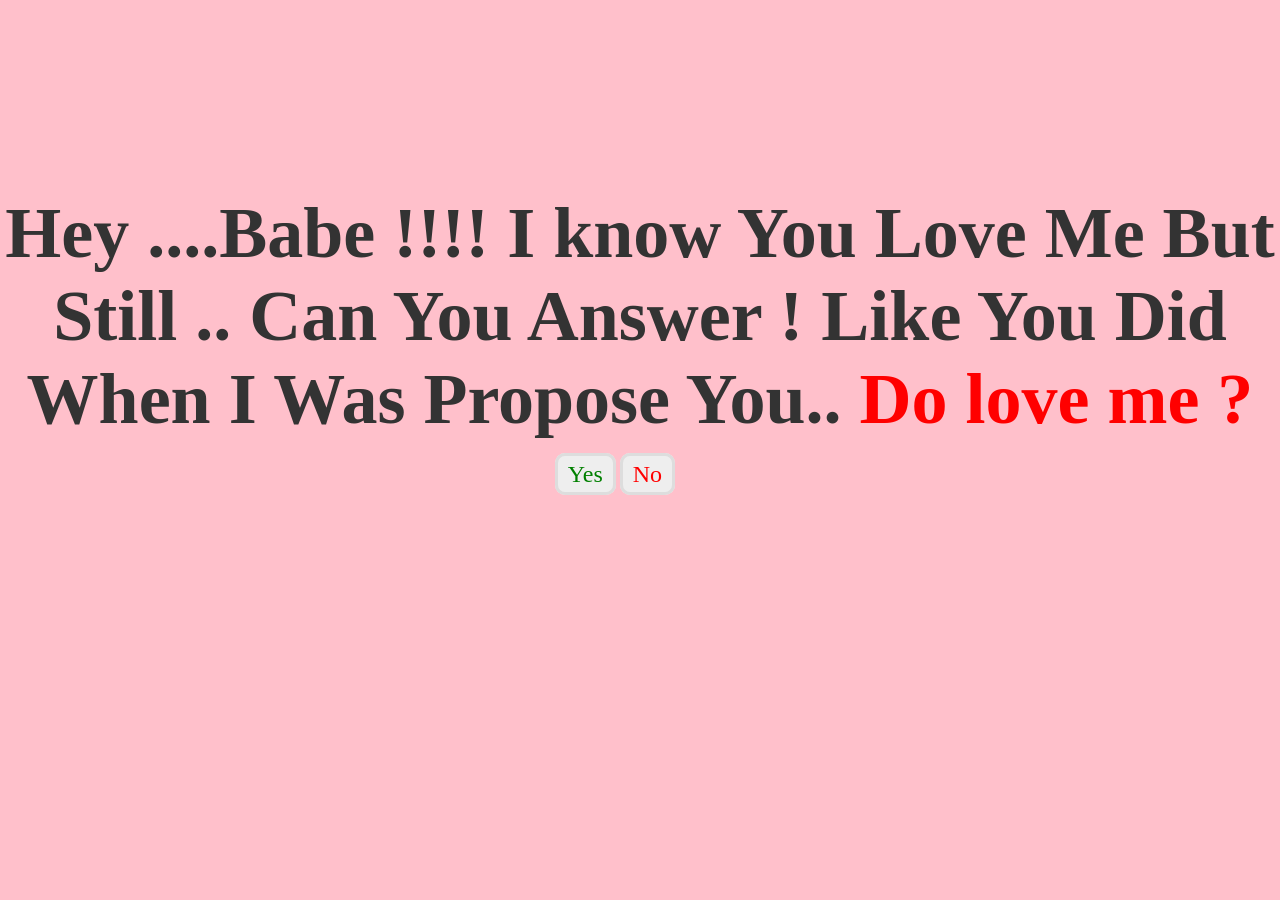
<file: server/public/index.html>
<!DOCTYPE html>
<html>
<head>
	<meta charset="utf-8">
	<meta http-equiv="X-UA-Compatible" content="IE=edge">
	<title>Love Expression</title>
	<link rel="stylesheet" href="./style.css">
</head>
<body>
	<div class="container">
		<div class="love">
			<h2>Hey ....Babe !!!! I know You Love Me But Still ..
				Can You Answer ! Like You Did When I Was Propose You.. 
				<span> Do <span>love</span> me ?</h2>
				<a id="yes" href="./yes.html">Yes</a>
			<a id="no" href="./no.html">No</a>
		</div>
	</div>
</body>
</html>
</file>
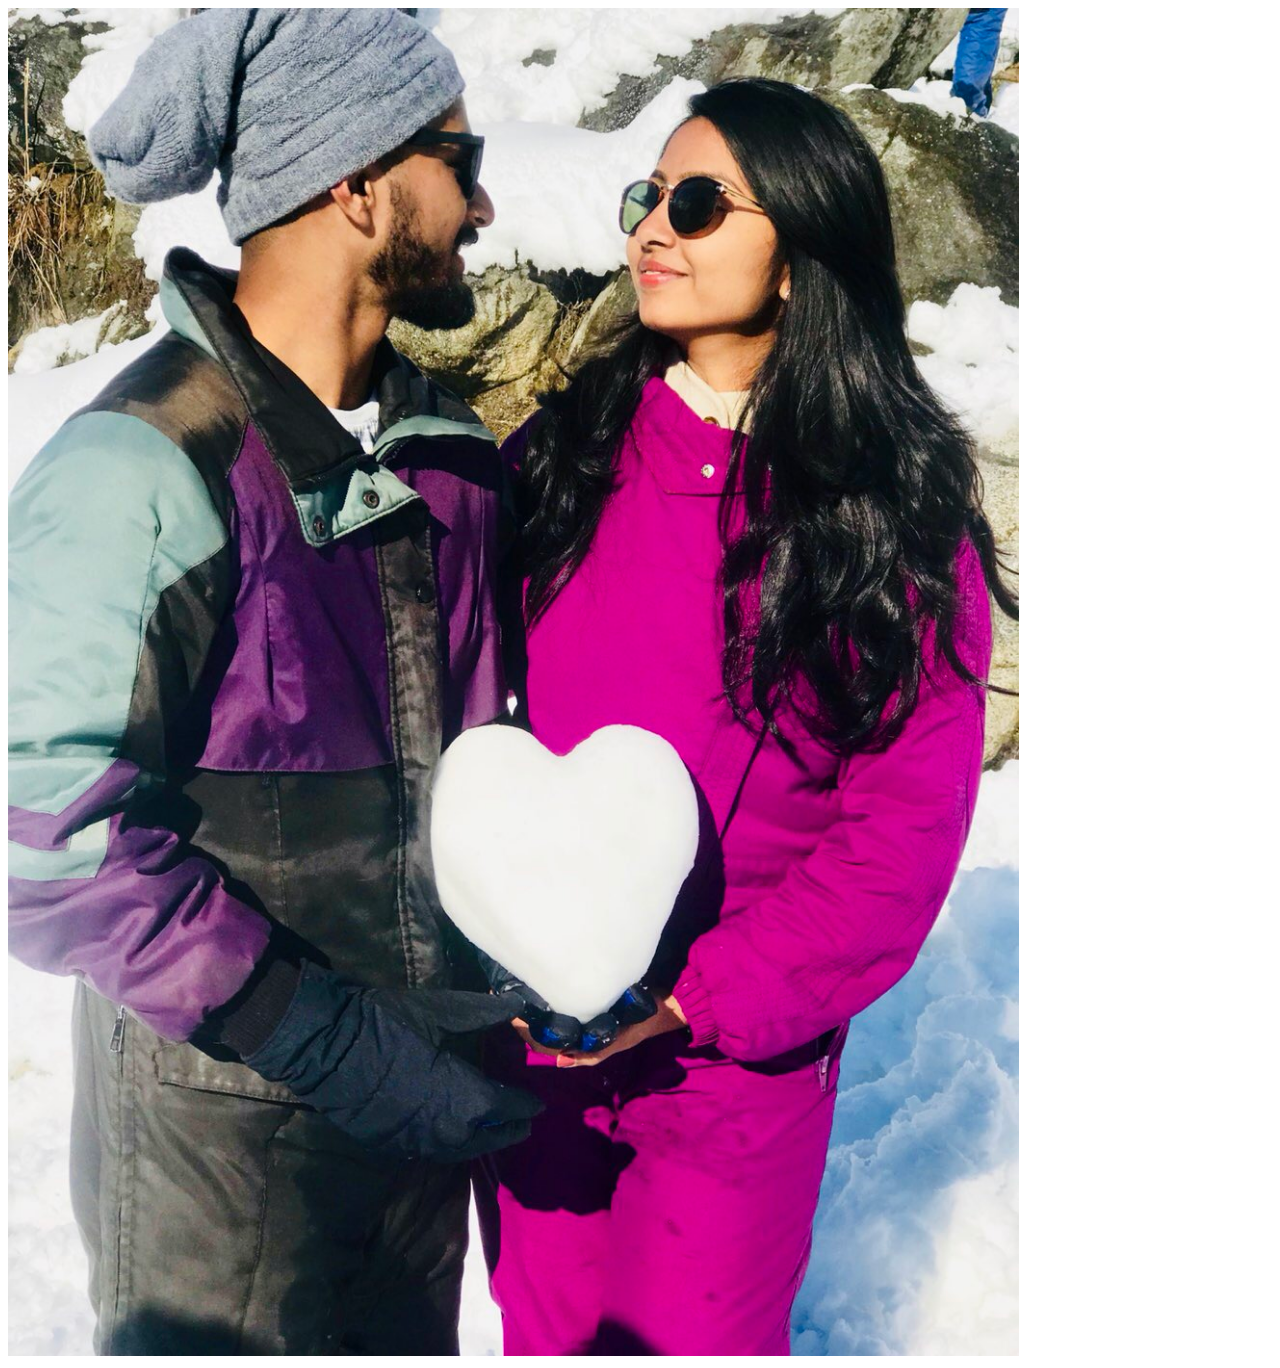
<file: server/public/live.html>
<!DOCTYPE html>
<html lang="en">
<head>
    <meta charset="UTF-8">
    <meta http-equiv="X-UA-Compatible" content="IE=edge">
    <meta name="viewport" content="width=device-width, initial-scale=1.0">
    <title>Document</title>
</head>
<body>
    <img src="./Love.JPG" width="80%" height="70%">
    
</body>
</html>
</file>
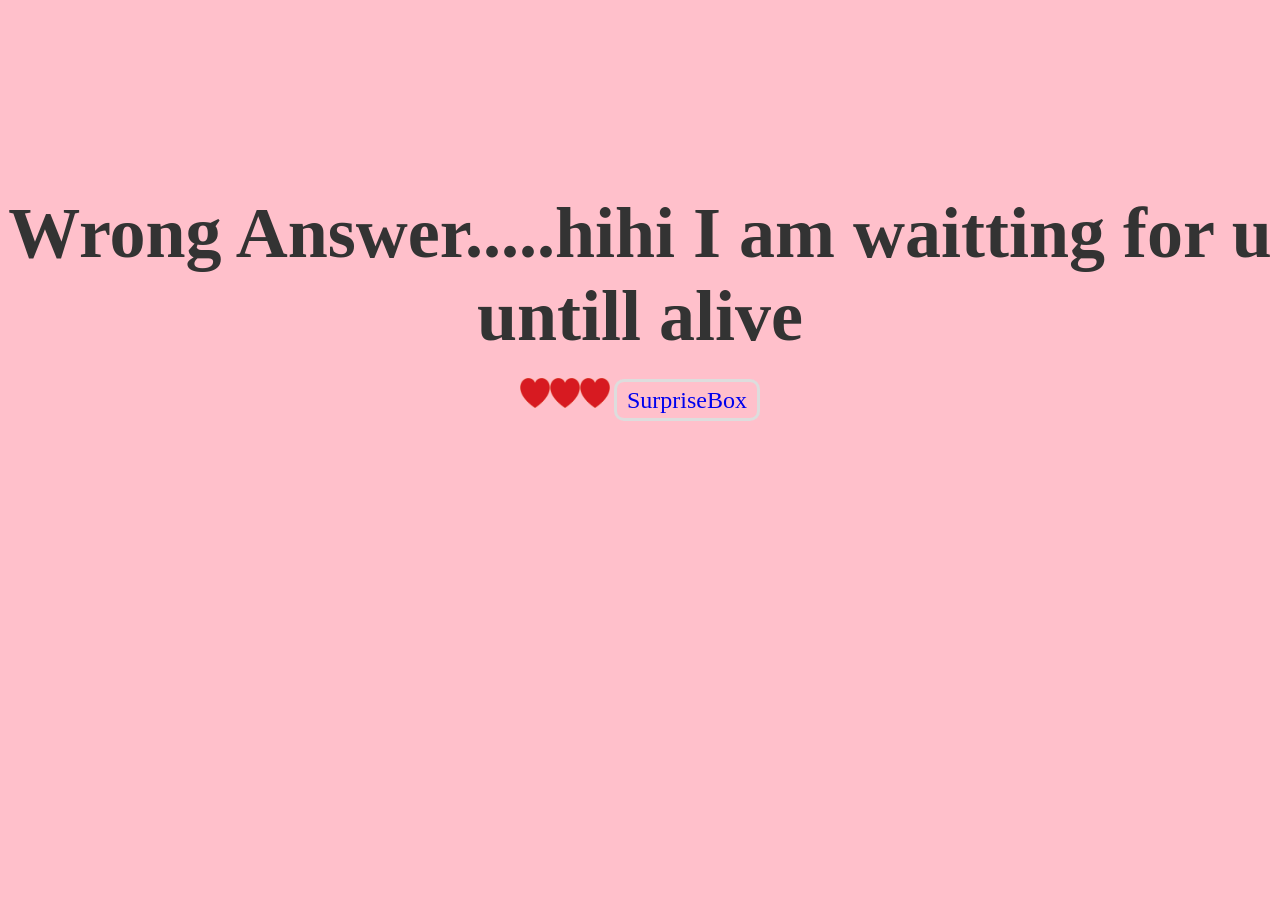
<file: server/public/no.html>
<!DOCTYPE html>
<html>
<head>
	<meta charset="utf-8">
	<meta http-equiv="X-UA-Compatible" content="IE=edge">
	<title>No mood</title>
	<link rel="stylesheet" href="./style.css">
</head>
<body>
	<div class="container">
		<div class="yes">
			<h2>Wrong Answer.....hihi I am waitting for u untill alive</h2>
			<img src="kisspng-love-heart-love-heart-romance-clip-art-picture-of-red-heart-5aaeb718420cb8.8640685015213995762706.png" alt=""><img src="kisspng-love-heart-love-heart-romance-clip-art-picture-of-red-heart-5aaeb718420cb8.8640685015213995762706.png" alt=""><img src="kisspng-love-heart-love-heart-romance-clip-art-picture-of-red-heart-5aaeb718420cb8.8640685015213995762706.png" alt="">
			<a href="./Studentlogin.html">SurpriseBox</a> 
		     
		</div>
	</div>
</body>
</html>
</file>
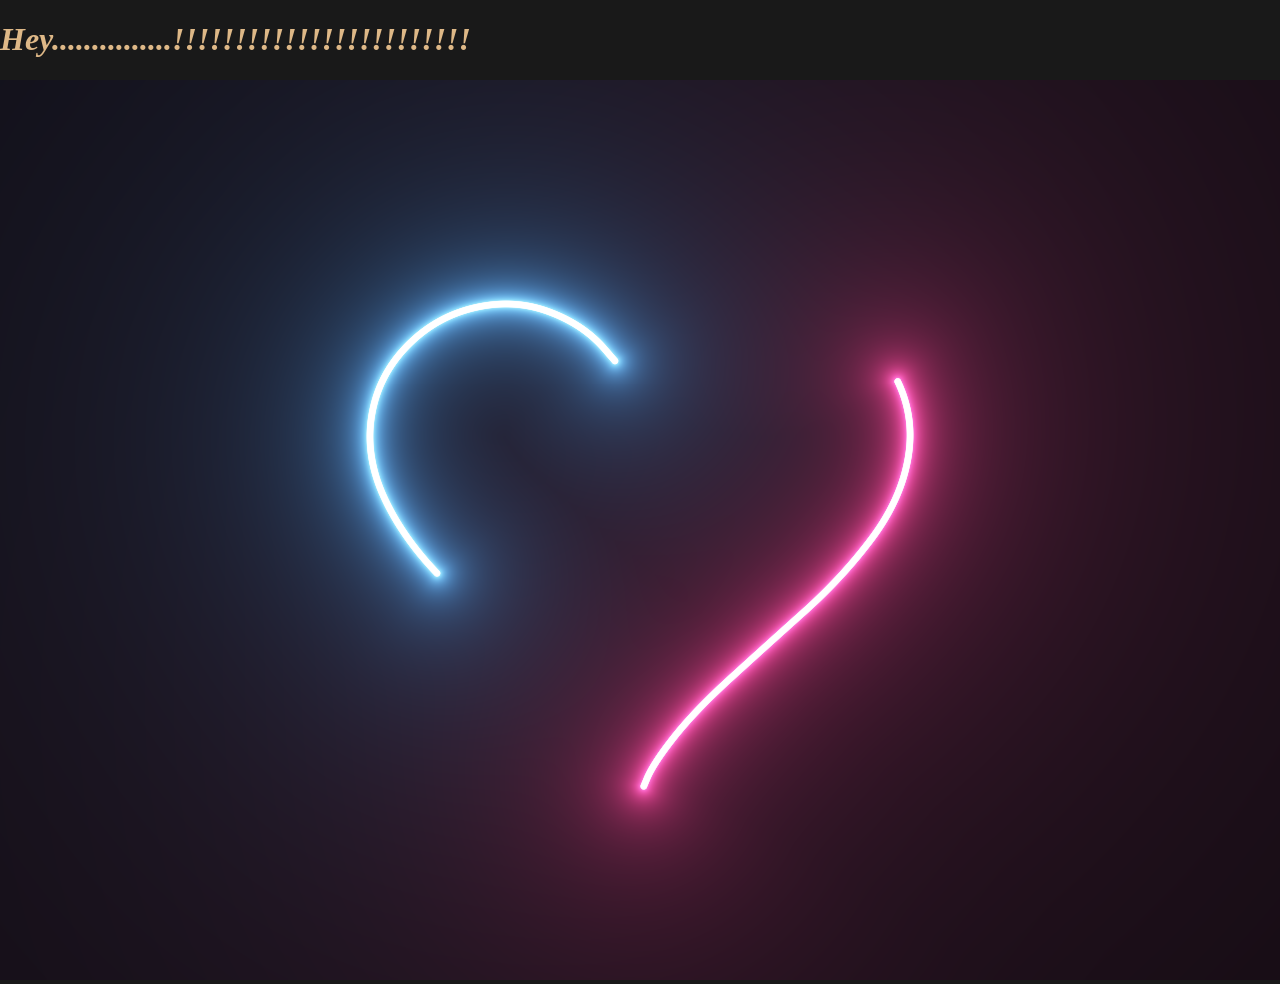
<file: server/public/Studentlogin.html>
<!DOCTYPE html>
<html lang="en">
<head>
  <meta charset="UTF-8">
  <meta http-equiv="X-UA-Compatible" content="IE=edge">
  <meta name="viewport" content="width=device-width, initial-scale=1.0">
  <title>Happiness</title>
  <style>
    body {
      margin: 0;
      padding: 0;
      background-repeat: no-repeat;
      background: #191919;
    }
    div {
      font-style: italic;
      color: burlywood;
      background: #191919;

    }
  </style>
</head>
<body>
  <div><h1>Hey...............!!!!!!!!!!!!!!!!!!!!!!!!</h1></div>
  
  <canvas id="canvas" width="1400" height="600"></canvas>
  <script>
    var canvas = document.getElementById("canvas");

canvas.width = window.innerWidth;
canvas.height = window.innerHeight;

// Initialize the GL context
var gl = canvas.getContext('webgl');
if(!gl){
  console.error("Unable to initialize WebGL.");
}

//Time
var time = 0.0;

//************** Shader sources **************

var vertexSource = `
attribute vec2 position;
void main() {
	gl_Position = vec4(position, 0.0, 1.0);
}
`;

var fragmentSource = `
precision highp float;

uniform float width;
uniform float height;
vec2 resolution = vec2(width, height);

uniform float time;

#define POINT_COUNT 8

vec2 points[POINT_COUNT];
const float speed = -0.5;
const float len = 0.25;
float intensity = 1.3;
float radius = 0.008;

//https://www.shadertoy.com/view/MlKcDD
//Signed distance to a quadratic bezier
float sdBezier(vec2 pos, vec2 A, vec2 B, vec2 C){    
	vec2 a = B - A;
	vec2 b = A - 2.0*B + C;
	vec2 c = a * 2.0;
	vec2 d = A - pos;

	float kk = 1.0 / dot(b,b);
	float kx = kk * dot(a,b);
	float ky = kk * (2.0*dot(a,a)+dot(d,b)) / 3.0;
	float kz = kk * dot(d,a);      

	float res = 0.0;

	float p = ky - kx*kx;
	float p3 = p*p*p;
	float q = kx*(2.0*kx*kx - 3.0*ky) + kz;
	float h = q*q + 4.0*p3;

	if(h >= 0.0){ 
		h = sqrt(h);
		vec2 x = (vec2(h, -h) - q) / 2.0;
		vec2 uv = sign(x)*pow(abs(x), vec2(1.0/3.0));
		float t = uv.x + uv.y - kx;
		t = clamp( t, 0.0, 1.0 );

		// 1 root
		vec2 qos = d + (c + b*t)*t;
		res = length(qos);
	}else{
		float z = sqrt(-p);
		float v = acos( q/(p*z*2.0) ) / 3.0;
		float m = cos(v);
		float n = sin(v)*1.732050808;
		vec3 t = vec3(m + m, -n - m, n - m) * z - kx;
		t = clamp( t, 0.0, 1.0 );

		// 3 roots
		vec2 qos = d + (c + b*t.x)*t.x;
		float dis = dot(qos,qos);
        
		res = dis;

		qos = d + (c + b*t.y)*t.y;
		dis = dot(qos,qos);
		res = min(res,dis);
		
		qos = d + (c + b*t.z)*t.z;
		dis = dot(qos,qos);
		res = min(res,dis);

		res = sqrt( res );
	}
    
	return res;
}


//http://mathworld.wolfram.com/HeartCurve.html
vec2 getHeartPosition(float t){
	return vec2(16.0 * sin(t) * sin(t) * sin(t),
							-(13.0 * cos(t) - 5.0 * cos(2.0*t)
							- 2.0 * cos(3.0*t) - cos(4.0*t)));
}

//https://www.shadertoy.com/view/3s3GDn
float getGlow(float dist, float radius, float intensity){
	return pow(radius/dist, intensity);
}

float getSegment(float t, vec2 pos, float offset, float scale){
	for(int i = 0; i < POINT_COUNT; i++){
		points[i] = getHeartPosition(offset + float(i)*len + fract(speed * t) * 6.28);
	}
    
	vec2 c = (points[0] + points[1]) / 2.0;
	vec2 c_prev;
	float dist = 10000.0;
    
	for(int i = 0; i < POINT_COUNT-1; i++){
		//https://tinyurl.com/y2htbwkm
		c_prev = c;
		c = (points[i] + points[i+1]) / 2.0;
		dist = min(dist, sdBezier(pos, scale * c_prev, scale * points[i], scale * c));
	}
	return max(0.0, dist);
}

void main(){
	vec2 uv = gl_FragCoord.xy/resolution.xy;
	float widthHeightRatio = resolution.x/resolution.y;
	vec2 centre = vec2(0.5, 0.5);
	vec2 pos = centre - uv;
	pos.y /= widthHeightRatio;
	//Shift upwards to centre heart
	pos.y += 0.02;
	float scale = 0.000015 * height;
	
	float t = time;
    
	//Get first segment
  float dist = getSegment(t, pos, 0.0, scale);
  float glow = getGlow(dist, radius, intensity);
  
  vec3 col = vec3(0.0);

	//White core
  col += 10.0*vec3(smoothstep(0.003, 0.001, dist));
  //Pink glow
  col += glow * vec3(1.0,0.05,0.3);
  
  //Get second segment
  dist = getSegment(t, pos, 3.4, scale);
  glow = getGlow(dist, radius, intensity);
  
  //White core
  col += 10.0*vec3(smoothstep(0.003, 0.001, dist));
  //Blue glow
  col += glow * vec3(0.1,0.4,1.0);
        
	//Tone mapping
	col = 1.0 - exp(-col);

	//Gamma
	col = pow(col, vec3(0.4545));

	//Output to screen
 	gl_FragColor = vec4(col,1.0);
}
`;

//************** Utility functions **************

window.addEventListener('resize', onWindowResize, false);

function onWindowResize(){
  canvas.width  = window.innerWidth;
  canvas.height = window.innerHeight;
	gl.viewport(0, 0, canvas.width, canvas.height);
  gl.uniform1f(widthHandle, window.innerWidth);
  gl.uniform1f(heightHandle, window.innerHeight);
}


//Compile shader and combine with source
function compileShader(shaderSource, shaderType){
  var shader = gl.createShader(shaderType);
  gl.shaderSource(shader, shaderSource);
  gl.compileShader(shader);
  if(!gl.getShaderParameter(shader, gl.COMPILE_STATUS)){
  	throw "Shader compile failed with: " + gl.getShaderInfoLog(shader);
  }
  return shader;
}

//From https://codepen.io/jlfwong/pen/GqmroZ
//Utility to complain loudly if we fail to find the attribute/uniform
function getAttribLocation(program, name) {
  var attributeLocation = gl.getAttribLocation(program, name);
  if (attributeLocation === -1) {
  	throw 'Cannot find attribute ' + name + '.';
  }
  return attributeLocation;
}

function getUniformLocation(program, name) {
  var attributeLocation = gl.getUniformLocation(program, name);
  if (attributeLocation === -1) {
  	throw 'Cannot find uniform ' + name + '.';
  }
  return attributeLocation;
}

//************** Create shaders **************

//Create vertex and fragment shaders
var vertexShader = compileShader(vertexSource, gl.VERTEX_SHADER);
var fragmentShader = compileShader(fragmentSource, gl.FRAGMENT_SHADER);

//Create shader programs
var program = gl.createProgram();
gl.attachShader(program, vertexShader);
gl.attachShader(program, fragmentShader);
gl.linkProgram(program);

gl.useProgram(program);

//Set up rectangle covering entire canvas 
var vertexData = new Float32Array([
  -1.0,  1.0, 	// top left
  -1.0, -1.0, 	// bottom left
   1.0,  1.0, 	// top right
   1.0, -1.0, 	// bottom right
]);

//Create vertex buffer
var vertexDataBuffer = gl.createBuffer();
gl.bindBuffer(gl.ARRAY_BUFFER, vertexDataBuffer);
gl.bufferData(gl.ARRAY_BUFFER, vertexData, gl.STATIC_DRAW);

// Layout of our data in the vertex buffer
var positionHandle = getAttribLocation(program, 'position');

gl.enableVertexAttribArray(positionHandle);
gl.vertexAttribPointer(positionHandle,
  2, 				// position is a vec2 (2 values per component)
  gl.FLOAT, // each component is a float
  false, 		// don't normalize values
  2 * 4, 		// two 4 byte float components per vertex (32 bit float is 4 bytes)
  0 				// how many bytes inside the buffer to start from
  );

//Set uniform handle
var timeHandle = getUniformLocation(program, 'time');
var widthHandle = getUniformLocation(program, 'width');
var heightHandle = getUniformLocation(program, 'height');

gl.uniform1f(widthHandle, window.innerWidth);
gl.uniform1f(heightHandle, window.innerHeight);

var lastFrame = Date.now();
var thisFrame;

function draw(){
	
  //Update time
	thisFrame = Date.now();
  time += (thisFrame - lastFrame)/1000;	
	lastFrame = thisFrame;

	//Send uniforms to program
  gl.uniform1f(timeHandle, time);
  //Draw a triangle strip connecting vertices 0-4
  gl.drawArrays(gl.TRIANGLE_STRIP, 0, 4);

  requestAnimationFrame(draw);
}

draw();
  </script>
</body>
</html>
</file>
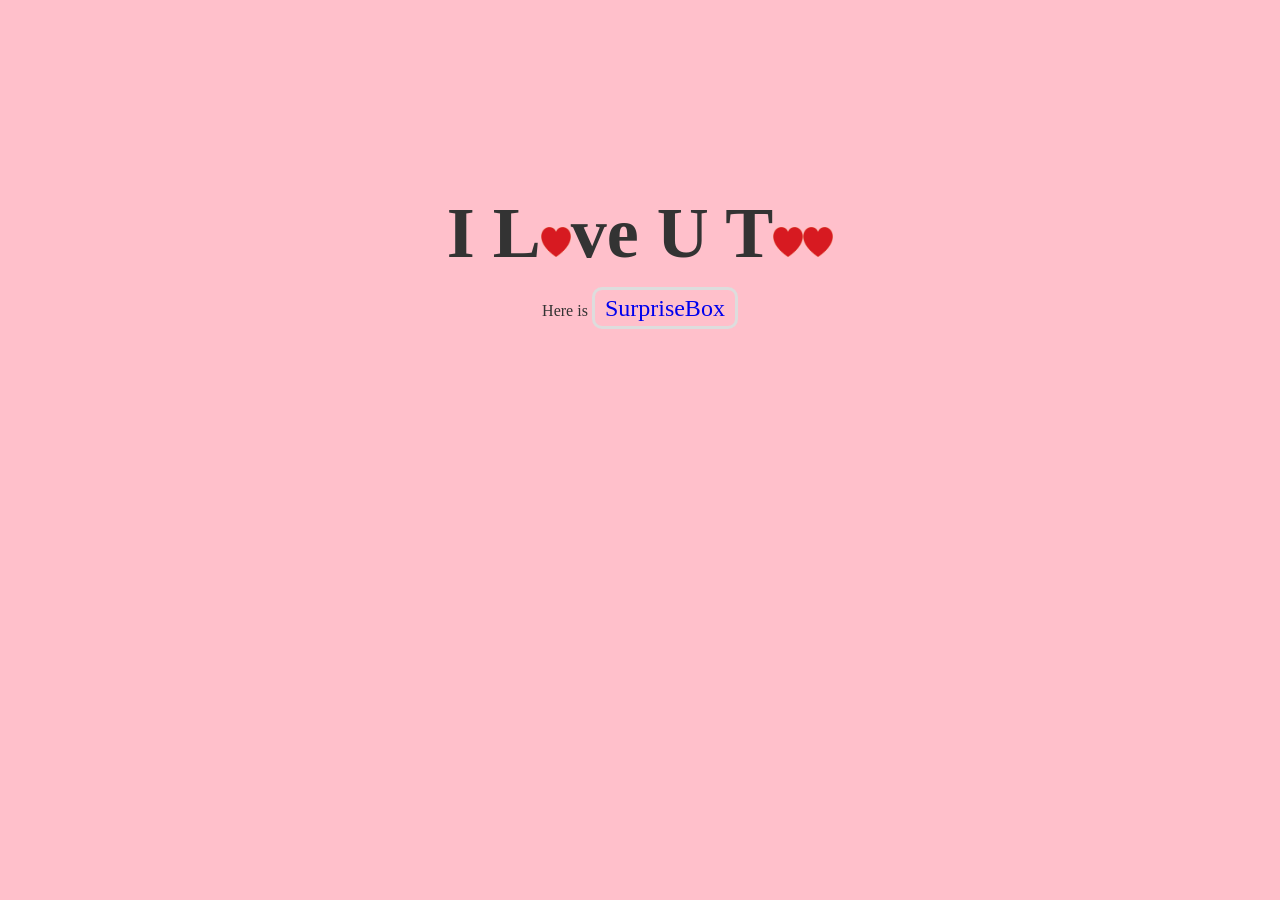
<file: server/public/yes.html>
<!DOCTYPE html>
<html>
<head>
	<meta charset="utf-8">
	<meta http-equiv="X-UA-Compatible" content="IE=edge">
	<title>Yes mood</title>
	<link rel="stylesheet" href="./style.css">
</head>
<body>
	<div class="container">
		<div class="yes">
			<h2>I L<img src="./kisspng-love-heart-love-heart-romance-clip-art-picture-of-red-heart-5aaeb718420cb8.8640685015213995762706.png" alt="">ve U T<img src="kisspng-love-heart-love-heart-romance-clip-art-picture-of-red-heart-5aaeb718420cb8.8640685015213995762706.png" alt=""><img src="kisspng-love-heart-love-heart-romance-clip-art-picture-of-red-heart-5aaeb718420cb8.8640685015213995762706.png" alt=""></h2>

			Here is <a href="./Love.JPG">SurpriseBox</a> 
		</div>
	</div>
		
	
</body>
</html>
</file>
<file: server/public/style.css>
*{
	padding: 0;
	margin: 0;
	outline:0;
}
.container{
	height: 100vh;
	width: 100vw;
	text-align:center;
	color:#333;
	background: pink;

}
.love,.yes,.no{padding-top: 15%;
		
		}
.love span{color:red;}
h2{font-size: 72px;margin-bottom: 20px;}
a{font-size: 24px;text-decoration: none;padding: 5px 10px;
	margin-top: 20px;border:3px solid #ddd; border-radius: 10px;}
#no{color:red; background: #eee;margin-right: 50px;}
#yes{color:green;background: #eee;}

.yes img{
	height: 30px;
	width: 30px;
	animation: image 4s linear infinite;
}
@keyframes image{
	0%{transform: scale(.5);}
	50%{transform: scale(1.5);}
	100%{transform: scale(.5);}
}
</file>
